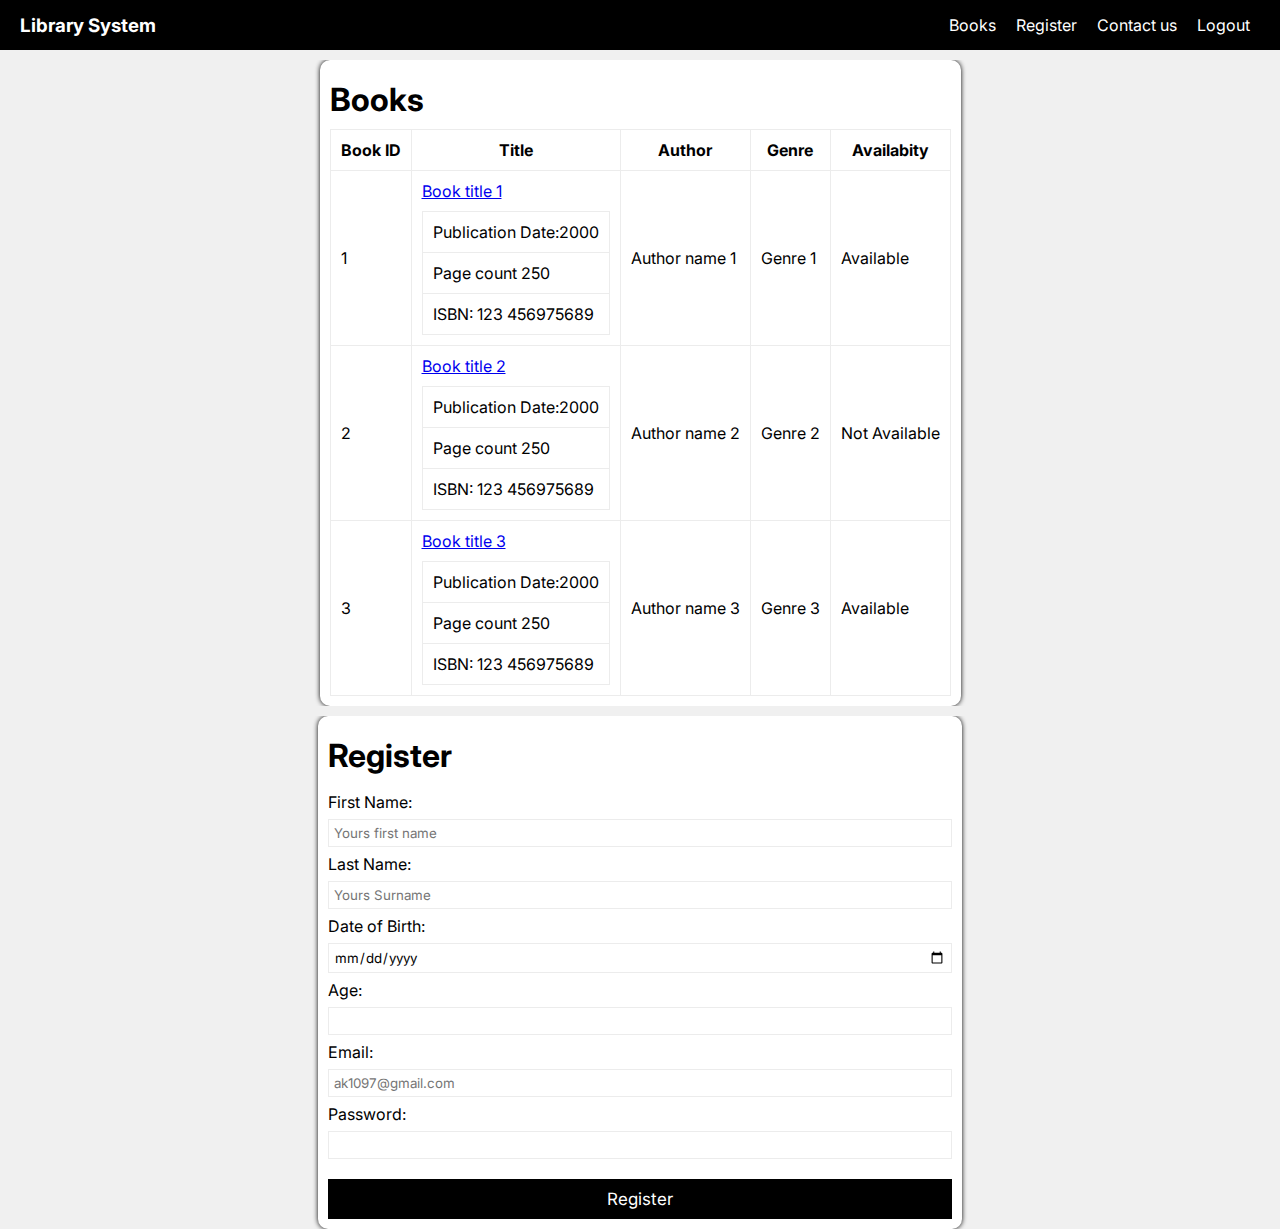
<file: august c2/index.html>
<!DOCTYPE html>
<html lang="en">
<head>
    <meta charset="UTF-8">
    <meta name="viewport" content="width=device-width, initial-scale=1.0">
    <title>August c2</title>
    <link rel="stylesheet" href="style.css">
</head>
<body>
    <nav>
        <h3>Library System</h3>
        <div class="nav-div">
            <ul><a href="#books">Books</a> </ul>
            <ul><a href="#rg">Register</a> </ul>
            <ul><a href="#">Contact us</a> </ul>
            <ul><a href="#">Logout</a> </ul>
        </div>
    </nav>

    <section id="books">
        <div id="books-div">
        <h1 id="books-heading" >Books</h1>
        <table>
            <tr>
                <th>Book ID</th>
                <th>Title</th>
                <th>Author</th>
                <th>Genre</th>
                <th>Availabity</th>
            </tr>
            <tr>
                <td>1</td>
                <td><a href="#">Book title 1</a>
                    <table>
                        <tr><td>Publication Date:2000</td></tr>
                        <tr><td>Page count 250</td></tr>
                        <tr><td>ISBN: 123 456975689</td></tr>
                    </table>
                </td>
                <td>Author name 1</td>
                <td>Genre 1</td>
                <td>Available</td>
            </tr>
            <tr>
                <td>2</td>
                <td><a href="#">Book title 2</a>
                    <table>
                        <tr><td>Publication Date:2000</td></tr>
                        <tr><td>Page count 250</td></tr>
                        <tr><td>ISBN: 123 456975689</td></tr>
                    </table>
                </td>
                <td>Author name 2</td>
                <td>Genre 2</td>
                <td>Not Available</td>
            </tr>
            <tr>
                <td>3</td>
                <td><a href="#">Book title 3</a>
                    <table>
                        <tr><td>Publication Date:2000</td></tr>
                        <tr><td>Page count 250</td></tr>
                        <tr><td>ISBN: 123 456975689</td></tr>
                    </table>
                </td>
                <td>Author name 3</td>
                <td>Genre 3</td>
                <td>Available</td>
            </tr>
            
        </table>
        </div>
    </section>

    <section id="rg">
        <div class="register-div">
        <h1 class="rg-h">Register</h1>
        <form action="">
            
            <label for="name">First Name:</label>
            <input type="text" id="name" name="name" placeholder="Yours first name" required>
            <label for="name-1">Last Name:</label>
            <input type="text" id="name-1" name="name" placeholder="Yours Surname" required>
            <label for="DOB">Date of Birth:</label>
            <input type="date" id="dob" required>
            <label for="age">Age:</label>
            <input type="number" id="age" min="5" max="100" required>
            <label for="email">Email:</label>
            <input type="email" id="email" placeholder="ak1097@gmail.com" required>
            <label for="ps">Password:</label>
            <input type="password" id="ps" required minlength="8">
            <button>Register</button>
            
        </form>
        </div>
    </section>
</body>
</html>
</file>
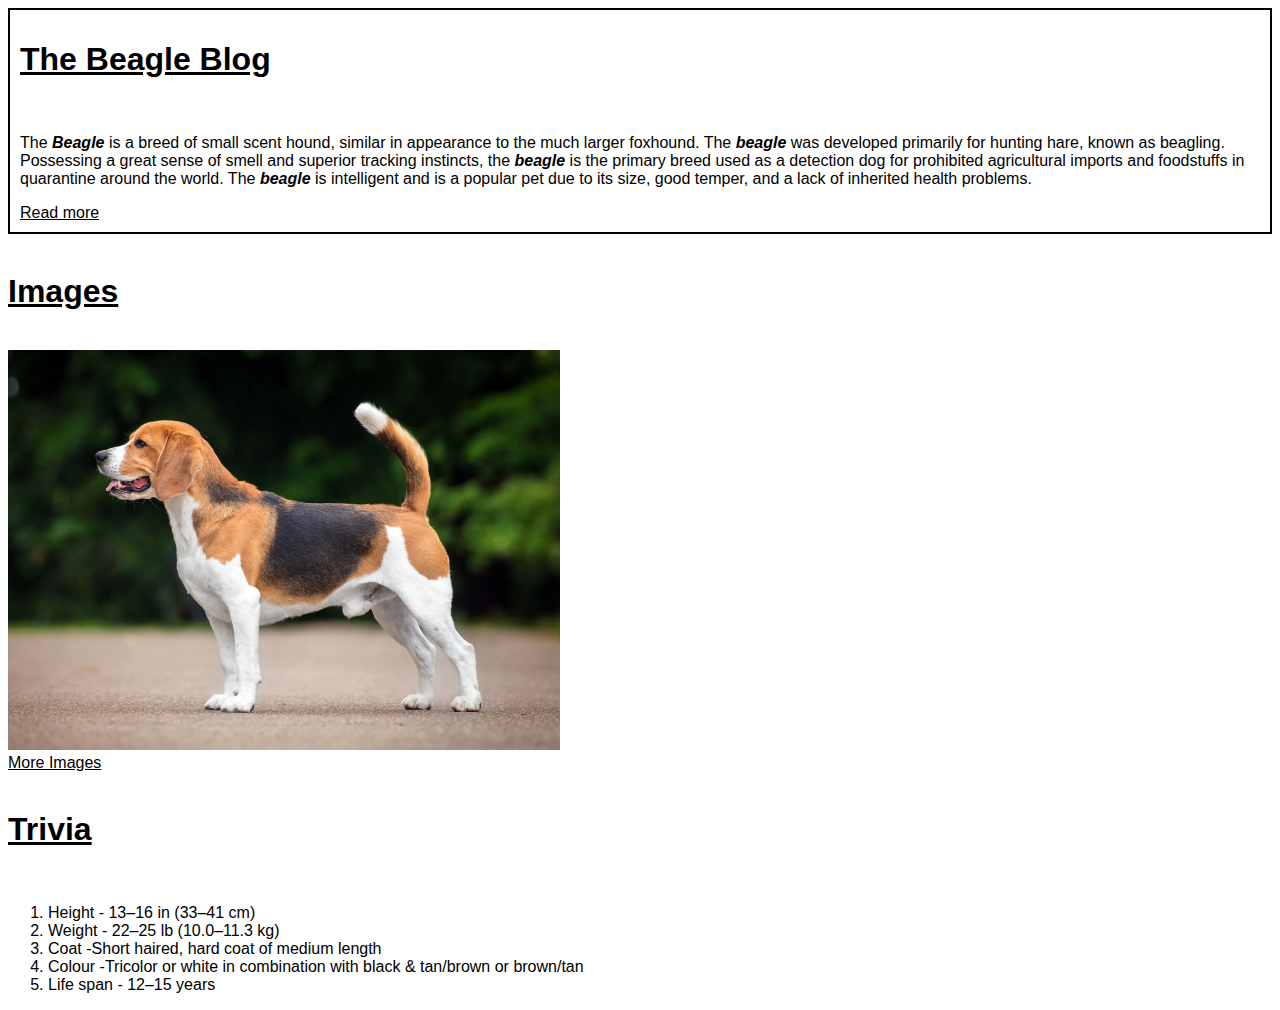
<file: august-c1/index.html>
<!DOCTYPE html>
<html lang="en">
  <head>
    <meta charset="UTF-8" />
    <meta name="viewport" content="width=device-width, initial-scale=1.0" />
    <title>August c1</title>
    <link rel="stylesheet" href="style.css" />
  </head>
  <body>
    <div class="intro">
      <h1><u>The Beagle Blog</u></h1>
      <br />
      <p>
        The <i><b>Beagle</b></i> is a breed of small scent hound, similar in
        appearance to the much larger foxhound. The <i><b>beagle</b></i> was
        developed primarily for hunting hare, known as beagling. Possessing a
        great sense of smell and superior tracking instincts, the
        <i><b>beagle</b></i> is the primary breed used as a detection dog for
        prohibited agricultural imports and foodstuffs in quarantine around the
        world. The <i><b>beagle</b></i> is intelligent and is a popular pet due
        to its size, good temper, and a lack of inherited health problems.
      </p>
      <a href="https://en.wikipedia.org/wiki/Beagle" target="_blank">Read more</a>
    </div>
    <br />
    <h1><u>Images</u></h1>
    <br />
    <img src="dog 1.png" alt="dog image" /><br />
    <a
      href="https://www.google.com/search?q=beagle&rlz=1C5CHFA_enUS944US945&sxsrf=ALiCzsYi_xLzuX5-mgRt-U2UMiiEwhaCTA:1672839794160&source=lnms&tbm=isch&sa=X&ved=2ahUKEwiat8ntha78AhVnDbcAHX7UCYYQ_AUoAXoECAEQAw&biw=1629&bih=894&dpr=2.2"
      >More Images</a
    >
    <br />
    <br />
    <h1><u>Trivia</u></h1>
    <br />
    <ol>
      <li>Height - 13–16 in (33–41 cm)</li>
      <li>Weight - 22–25 lb (10.0–11.3 kg)</li>
      <li>Coat -Short haired, hard coat of medium length</li>
      <li>
        Colour -Tricolor or white in combination with black & tan/brown or
        brown/tan
      </li>
      <li>Life span - 12–15 years</li>
    </ol>
  </body>
</html>
</file>
<file: august c2/style.css>
@import url('https://fonts.googleapis.com/css2?family=Inter&display=swap');
*{
    margin: 0;
    padding: 0;
    font-family: 'Inter', sans-serif;
    scroll-behavior: smooth;
}
body{
    background-color: #f0f0f0;
}
nav{
    color: white;
    background-color: black;
    height: 50px;
    display: flex;
    justify-content: space-between;
    align-items: center;
    padding-inline: 20px;
    position: sticky;
    top: 0px;
    z-index: 100;
}

.nav-div{
    display: flex;
    /* padding-inline: 10px; */
}

.nav-div>ul{
    padding-inline: 10px;   
}
.nav-div>ul>a{
    text-decoration: none;
    color: white;
}

#books,#rg{
    display: flex;
    justify-content: center;
    width: 100vw;
    overflow: hidden;
    margin-top: 10px;
}
#books-div,.register-div{
    border-radius: 10px;
    box-shadow: 0px 0px 5px black;
    /* overflow: hidden; */
    padding: 10px;
    background-color: white;
}

table,td,th{
    border: 1px solid #ECECEC;
    border-collapse: collapse;
    
}
td,th{
    padding: 10px;
}
table{
    /* width: auto; */
}
#books-heading,.rg-h{
    margin-top: 10px;
    margin-bottom: 10px;
}

td>a{
    display:inline-block ;
    padding-bottom: 10px;
}
.register-div{
    width: 643.55px;
    box-sizing: border-box;
}
form{
    display: flex;
    flex-direction: column;
}

label{
    margin-top: 7px;
    margin-bottom: 7px;
}

input{
    border: 1px solid #ececec;
    padding: 5px;
}

button{
    background: #000;
    color: white;
    border: none;
    font-size: 17px;
    margin-top: 20px;
    padding: 10px;
    cursor: pointer;
}
</file>
<file: august-c1/style.css>
*{
    /* margin: 0;
    padding: 0; */
    font-family: Arial, Helvetica, sans-serif;
}

img{
    height: 400px;
}
.intro{
    border: 2px solid black;
    padding: 10px;
}

a{
    color: black;
}
</file>
